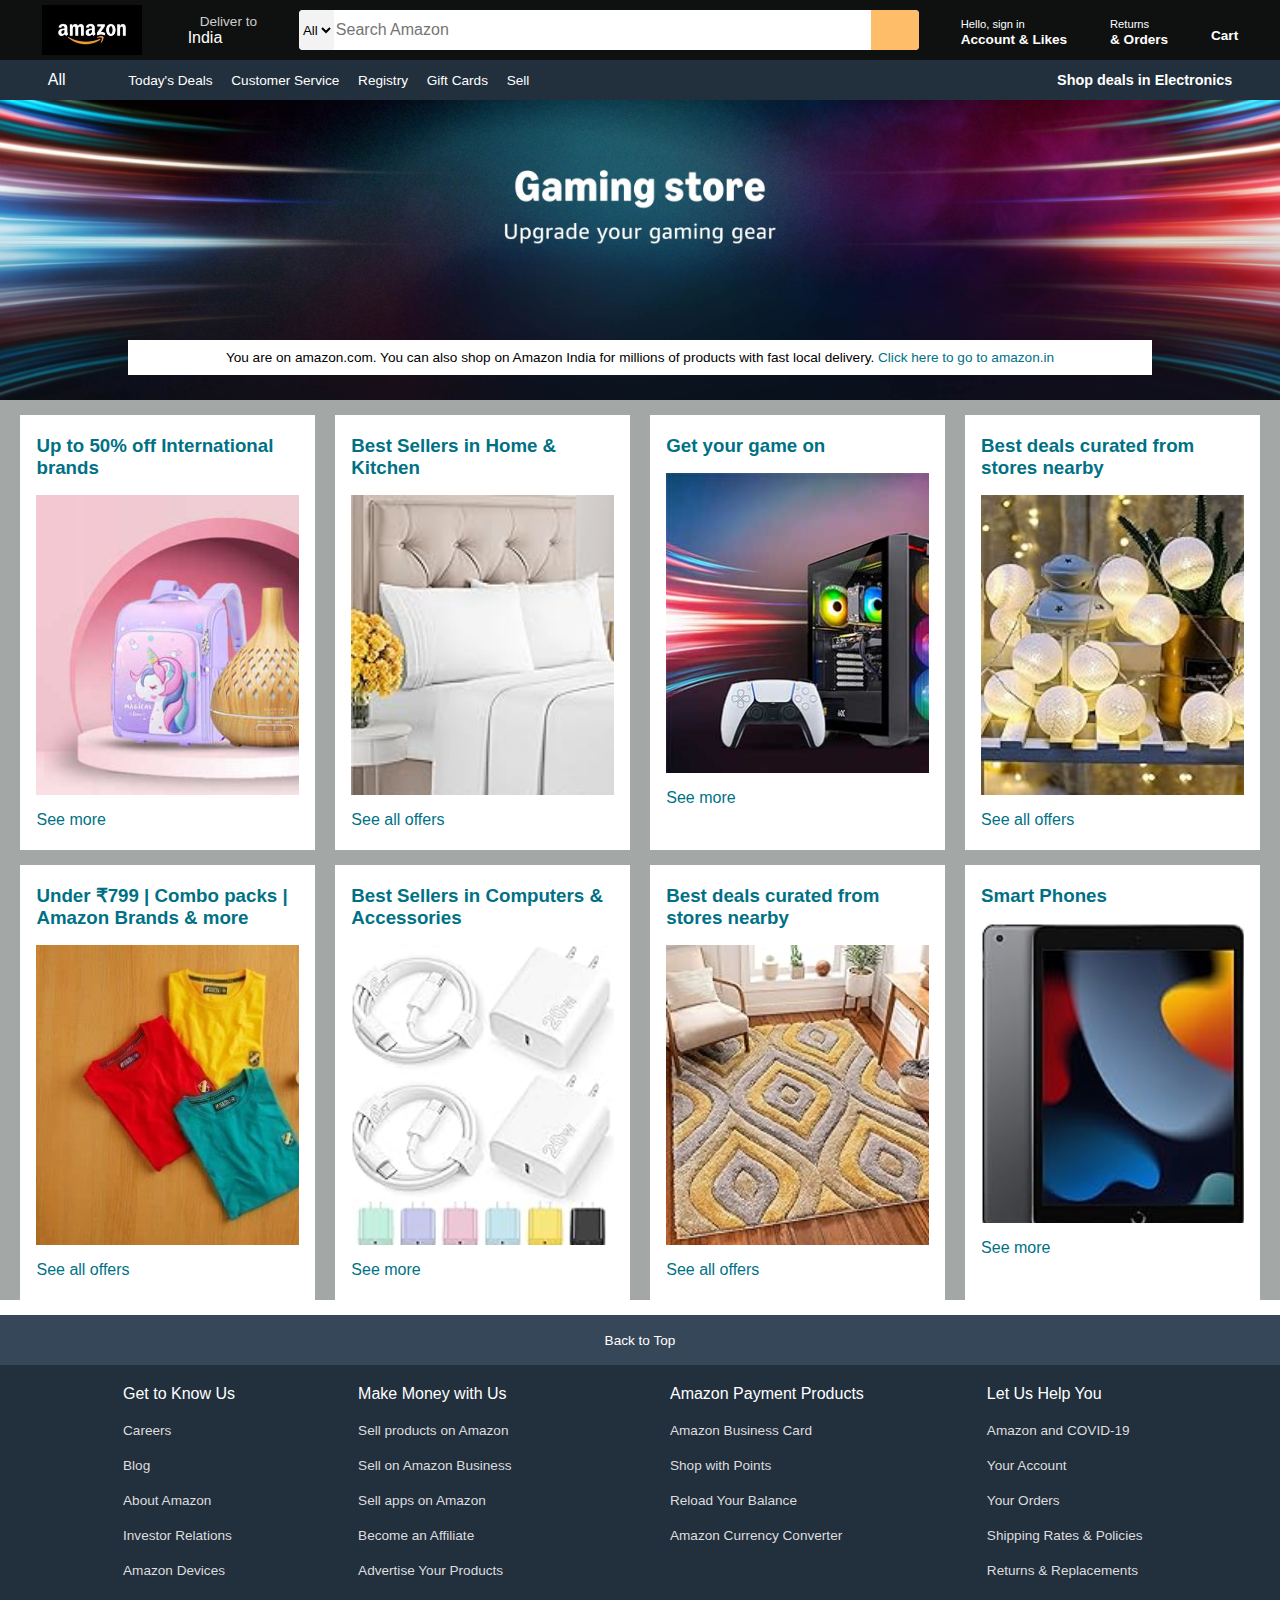
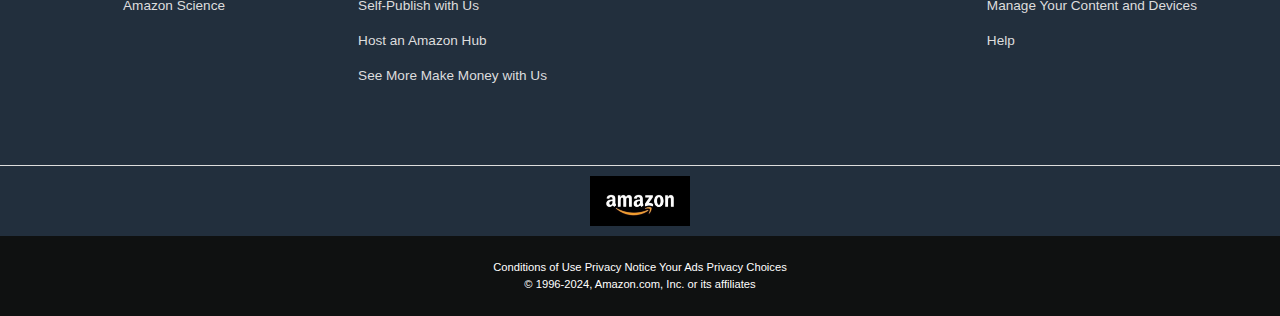
<file: index.html>
<!DOCTYPE html>
<html lang="en">
<head>
    <meta charset="UTF-8">
    <meta name="viewport" content="width=device-width, initial-scale=1.0">
    <title>Amazon</title>
    <link rel="stylesheet" href="https://cdnjs.cloudflare.com/ajax/libs/font-awesome/6.6.0/css/all.min.css" integrity="sha512-Kc323vGBEqzTmouAECnVceyQqyqdsSiqLQISBL29aUW4U/M7pSPA/gEUZQqv1cwx4OnYxTxve5UMg5GT6L4JJg==" crossorigin="anonymous" referrerpolicy="no-referrer" />
    <link rel="stylesheet" href="style.css">

</head>
<body>
    <!-- <i class="fa-sharp fa-regular fa-heart"></i> -->
     <header>
        <div class="navbar">
            <div class="nav-logo border">
                <div class="logo"></div>
            </div>
            <div class="nav-address border">
                <p class="add-first">Deliver to</p>
                <div class="add-icon">
                    <i class="fa-solid fa-location-dot"></i>
                    <p class="add-second">India</p>
                </div>
            </div>

            <div class="nav-search">
                <select class="search-select">
                    <option>All</option>
                </select> 
                <input placeholder="Search Amazon" class="search-input">
                <div class="search-icon">
                    <i class="fa-solid fa-magnifying-glass"></i>
                </div>
            </div>
            <div class="nav-signin border">
                <p><span>Hello, sign in</span></p>
                <p class="nav-second">Account & Likes</p>
            </div>

            <div class="nav-return border">
                <p><span>Returns</span></p>
                <p class="nav-second">& Orders</p>
            </div>

            <div class="nav-cart border">
                <i class="fa-solid fa-cart-shopping"></i>
                Cart
            </div>
        </div>

        <div class="panel">
            <div class="panel-all">
                <i class="fa-solid fa-bars"></i>
                All
            </div>
            <div class="panel-ops">
                <p>Today's Deals</p>
                <p>Customer Service</p>
                <p>Registry</p>
                <p>Gift Cards</p>
                <p>Sell</p>
            </div>
            <div class="panel-deals">
                Shop deals in Electronics
            </div>
        </div>
     </header>

     <div class="game-section">
        <div class="game-msg">
            <p>You are on amazon.com. You can also shop on Amazon India for millions of products with fast local delivery. <a>Click here to go to amazon.in</a></p>
        </div>
     </div>

     <div class="shop-section">
        <div class="box">
            <div class="box-content">
                <h3>Up to 50% off International brands</h3>
                <div class="box-img" style="background-image: url('box1_img.png');"></div>
                <p>See more</p>
            </div>
        </div>
        <div class="box">
                <div class="box-content">
                <h3>Best Sellers in Home & Kitchen</h3>
                <div class="box-img" style="background-image: url('box6_img.png');"></div>
                <p>See all offers</p>
            </div>
        </div>
        <div class="box">
            <div class="box-content">
                <h3>Get your game on</h3>
                <div class="box-img" style="background-image: url('box4_img.png');"></div>
                <p>See more</p>
            </div>
        </div>
        <div class="box">
            <div class="box-content">
                <h3>Best deals curated from stores nearby</h3>
                <div class="box-img" style="background-image: url('box3_img.png');"></div>
                <p>See all offers</p>
            </div>
        </div>
        <div class="box">
            <div class="box-content">
                <h3>Under ₹799 | Combo packs | Amazon Brands & more</h3>
                <div class="box-img" style="background-image: url('box5_img.png');"></div>
                <p>See all offers</p>
            </div>
        </div>
        <div class="box">
            <div class="box-content">
                <h3>Best Sellers in Computers & Accessories</h3>
                <div class="box-img" style="background-image: url('box8_img.png');"></div>
                <p>See more</p>
            </div>
        </div>
        <div class="box">
            <div class="box-content">
                <h3>Best deals curated from stores nearby</h3>
                <div class="box-img" style="background-image: url('box11_img.png');"></div>
                <p>See all offers</p>
            </div>
        </div>
        <div class="box">
            <div class="box-content">
                <h3>Smart Phones</h3>
                <div class="box-img" style="background-image: url('box9_img.png');"></div>
                <p>See more</p>
            </div>
        </div> 
     </div>

     <footer>
        <div class="foot-panel1">
            Back to Top
        </div>

        <div class="foot-panel2">
            <ul>
                <p>Get to Know Us</p>
                <a>Careers</a>
                <a>Blog</a> 
                <a>About Amazon</a>
                <a>Investor Relations</a>
                <a>Amazon Devices</a>
                <a>Amazon Science</a>
            </ul>
            <ul>
                <p>Make Money with Us</p>
                <a>Sell products on Amazon</a>
                <a>Sell on Amazon Business</a> 
                <a>Sell apps on Amazon</a>
                <a>Become an Affiliate</a>
                <a>Advertise Your Products</a>
                <a>Self-Publish with Us</a>
                <a>Host an Amazon Hub</a>
                <a>See More Make Money with Us</a>
            </ul>
            <ul>
                <p>Amazon Payment Products</p>
                <a>Amazon Business Card</a>
                <a>Shop with Points</a>
                <a>Reload Your Balance</a>
                <a>Amazon Currency Converter</a>
            </ul>
            <ul>
                <p>Let Us Help You</p>
                <a>Amazon and COVID-19</a>
                <a>Your Account</a>
                <a>Your Orders</a>
                <a>Shipping Rates & Policies</a>
                <a>Returns & Replacements</a>
                <a>Manage Your Content and Devices</a>
                <a>Help</a>
            </ul>
        </div>

        <div class="foot-panel3">
            <div class="amazon"></div>
        </div>

        <div class="foot-panel4">
            <div class="pages">
                <a>Conditions of Use</a>
                <a>Privacy Notice</a>
                <a>Your Ads Privacy Choices</a>
            </div>
            <div class="copyright">
                © 1996-2024, Amazon.com, Inc. or its affiliates
            </div>
        </div>
     </footer>
</body>
</html>
</file>
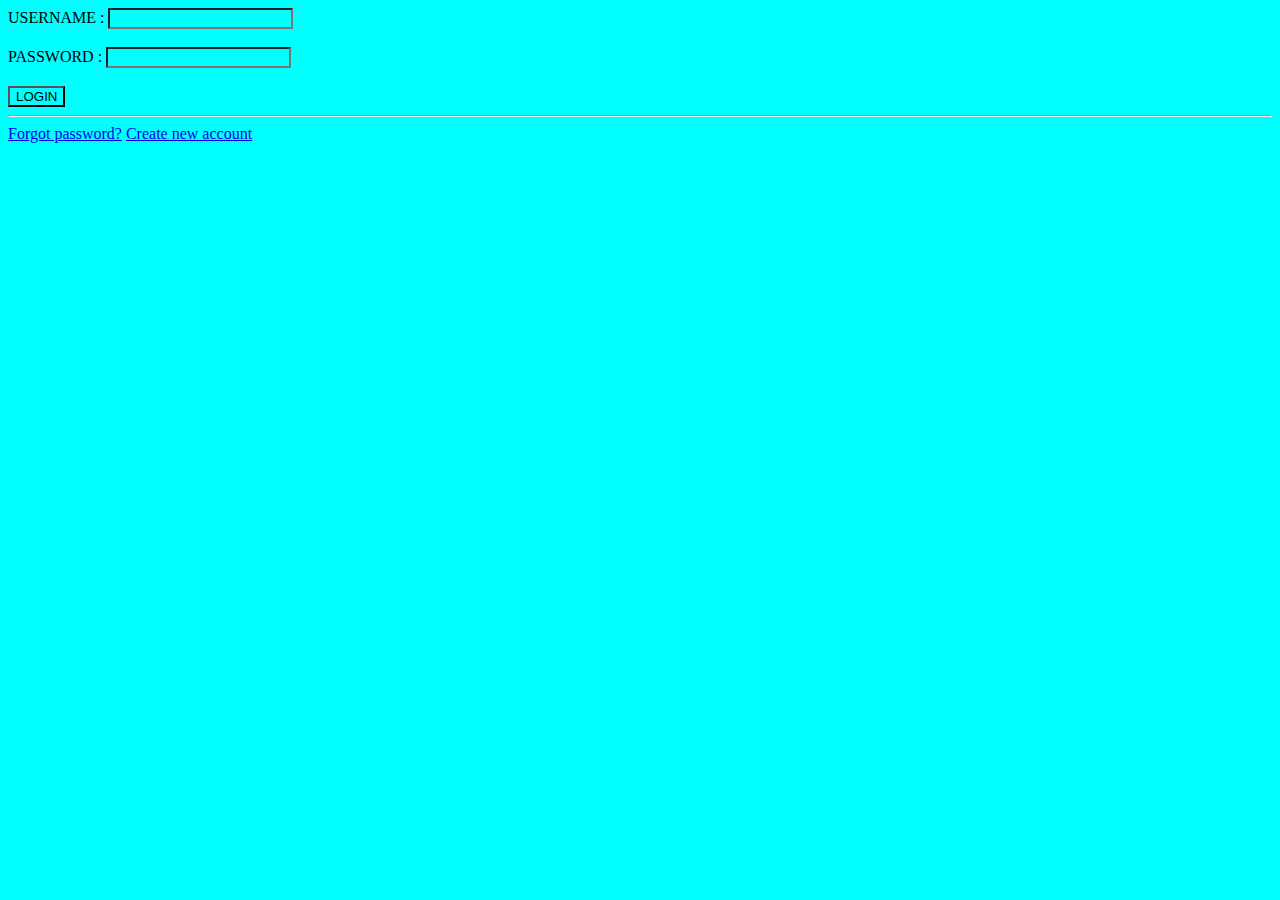
<file: login.html>
<!DOCTYPE html>
<html lang="en">
<head>
    <meta charset="UTF-8">
    <meta name="viewport" content="width=device-width, initial-scale=1.0">
    <title>Login Page</title>
    <style>
        h1{
            color:red;
        }
        *{
            background-color:aqua
        }
        button{
            color: blueviolet;
            background-color: pink;
        }
    </style>
</head>
<body>
    <form action="/index.html">
        <label>USERNAME : </label>
        <input type = "text" name = "username">
        <br><br>
        
        <label>PASSWORD : </label>
        <input type = "password" name = "password">
        <br><br>
        
        <input type="submit" value = "LOGIN">
        <hr>
        <a href = "/resetPassword.html">Forgot password?</a>
        <a href = "/signUp.html">Create new account</a>
    </form>
</body>
</html>
</file>
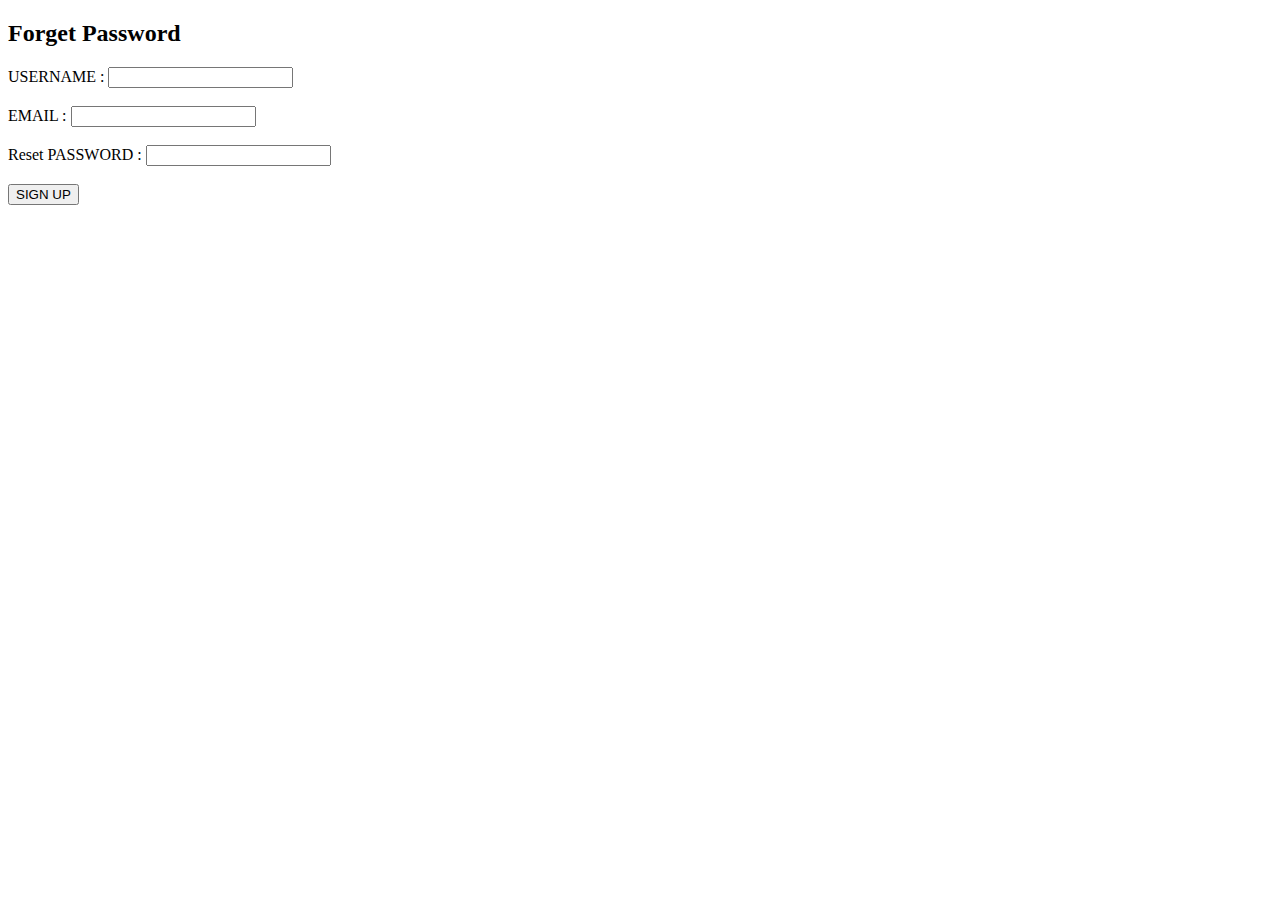
<file: resetPassword.html>
<!DOCTYPE html>
<html lang="en">
<head>
    <meta charset="UTF-8">
    <meta name="viewport" content="width=device-width, initial-scale=1.0">
    <title>Reset Password</title>
</head>
<body>
    <h2>Forget Password</h2>
	<form action="/login.html">
			<label>USERNAME : </label>
			<input type = "text" name = "username">
			<br><br>
			<label>EMAIL : </label>
			<input type = "email" name = "email">
			<br><br>
			<label>Reset PASSWORD : </label>
			<input type = "password" name = "password">
			<br><br>
			<input type="submit" value = "SIGN UP">
		</form>
</body>
</html>
</file>
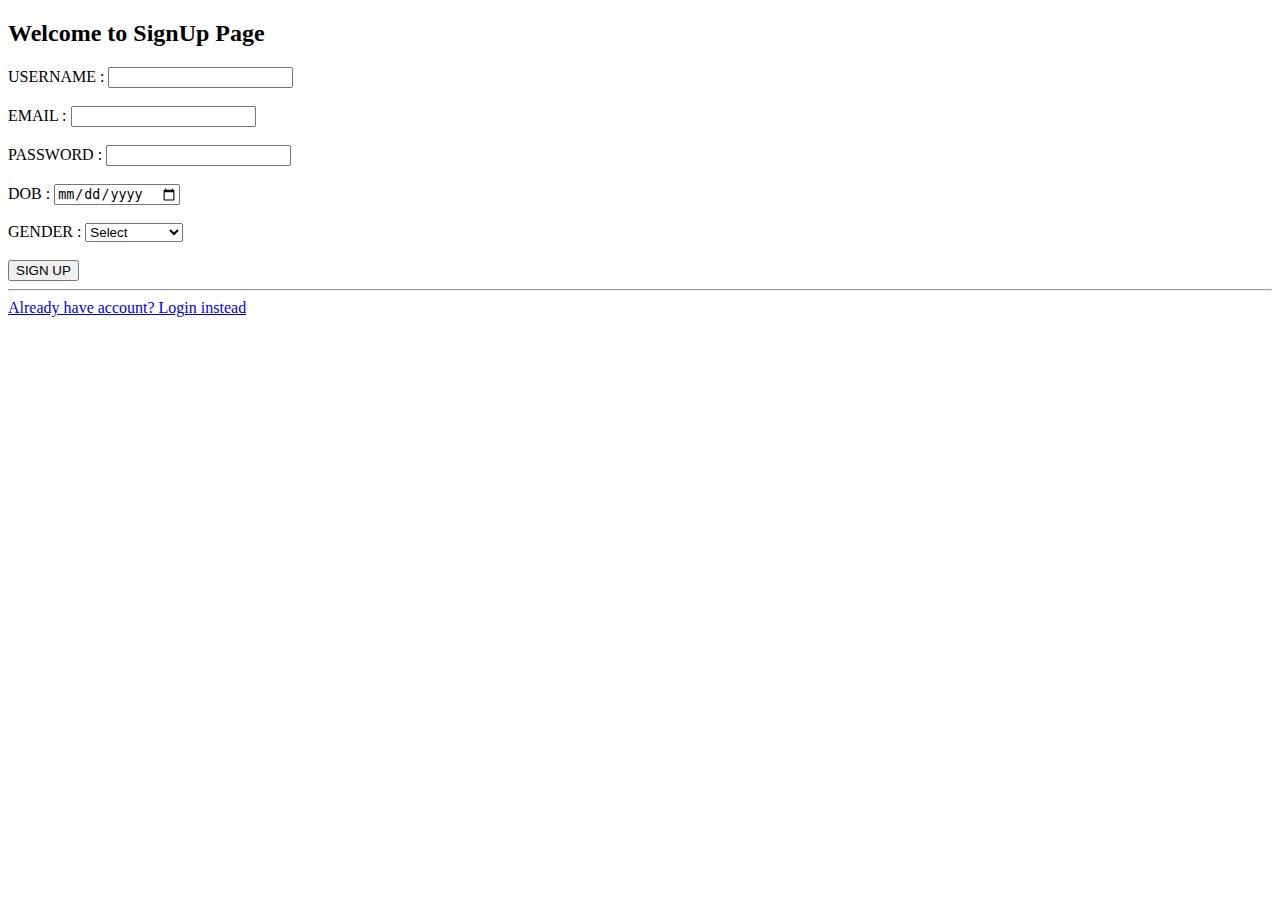
<file: signUp.html>
<!DOCTYPE html>
<html lang="en">
<head>
    <meta charset="UTF-8">
    <meta name="viewport" content="width=device-width, initial-scale=1.0">
    <title>SignUp Page</title>
</head>
<body>
    <h2>Welcome to SignUp Page</h2>
	<form>
			<label>USERNAME : </label>
			<input type = "text" name = "username">
			<br><br>
			<label>EMAIL : </label>
			<input type = "email" name = "email">
			<br><br>
			<label>PASSWORD : </label>
			<input type = "password" name = "password">
			<br><br>
			<label>DOB : </label>
			<input type = "date" name = "dob">
			<br><br>	
			<label for="dropdown">GENDER : </label>
			<select id="dropdown" name="dropdown">
				<option value="option1">Select</option>
		        <option value="option1">Male</option>
		        <option value="option2">Female</option>
		        <option value="option3">Transgender</option>
	    	</select>
			<br><br>
			<input type="submit" value = "SIGN UP">
			<hr>
			<a href = "/login.html">Already have account? Login instead</a>
		</form>
</body>
</html>
</file>
<file: style.css>
*{
    margin: 0;
    font-family: Arial;
    border: border-box;
}

.navbar{
    height: 60px;
    background-color: #0f1111;
    color: white;
    display: flex;
    align-items: center;
    justify-content: space-evenly;
}

.nav-logo{
    height: 50px;
    width: 100px;
}

.logo{
    background-image: url("amazon_logo.png");
    background-size: cover;
    height: 50px;
    width: 100%;
}

.border{
    border: 1.5px solid transparent;
}

.border:hover{
    border: 1.5px solid white;
}

/** box2 **/
.add-first{
    color: #cccccc;
    font-size: 0.85rem;
    margin-left: 15px;
}

.add-second{
    font-size: 1rem;
    margin-left: 3px;
}

.add-icon{
    display: flex;
    align-items: center;
}

/** box3 **/
.nav-search{
    display: flex;
    justify-content: space-evenly;
    background-color: pink;
    width: 620px;
    height: 40px;
    border-radius: 4px;
}

.search-select{
    background-color: #f3f3f3;
    width: 50px;
    text-align: center;
    border-top-left-radius: 4px;
    border-bottom-left-radius: 4px;
    border: none;
}
.search-input{
    width:500%;
    font-size: 1rem;
    border:none;
}

.search-icon{
    width: 45%;
    display: flex;
    justify-content: center;
    align-items: center;
    font-size: 1.2rem;
    background-color: #febd68;
    border-top-right-radius: 4px;
    border-bottom-right-radius: 4px;
    color: #0f1111;
}

.nav-search:hover{
    border: 2px solid orange;
}
/** box4 **/
span{
    font-size: 0.7rem;
}

.nav-second{
    font-size: 0.85rem;
    font-weight: 700;
}

/** box6 **/
.nav-cart i{
    font-size: 30px;
}

.nav-cart{
    font-size: 0.85rem;
    font-weight: 700;
}

/** panel **/
.panel{
    height: 40px;
    background-color: #222f3d;
    display: flex;
    color: white;
    align-items: center;
    justify-content: space-evenly;
}

.panel-ops p{
    display: inline;
    margin-left: 15px;
}
.panel-ops{
    width: 70%;
    font-size: 0.85rem;
}

.panel-deals{
    font-size: 0.9rem;
    font-weight: 700;
}

/** game section **/
.game-section{
    background-image: url("gaming store.png");
    background-size: cover;
    height: 300px;
    display: flex;
    justify-content: center;
    align-items: flex-end;
}

.game-msg{
    background-color: white;
    color: black;
    height: 35px;
    display: flex;
    align-items: center;
    justify-content: center;
    font-size: 0.85rem;
    width: 80%;
    margin-bottom: 25px;
}

.game-msg a{
    color: #007185;
}

/** shop section **/
.shop-section{
    display: flex;
    flex-wrap: wrap;
    justify-content: space-evenly;
    background-color: #a3a8a7;
}
.box{
    /*border: 2px solid black;*/
    height: 400px;
    width: 23%;
    background-color: white;
    padding: 20px 0px 15px;
    margin-top: 15px;
}

.box-img{
    height: 300px;
    background-size: cover;
    margin-top: 1rem;
    margin-bottom: 1rem;
}

.box-content{
    margin-left: 1rem;
    margin-right: 1rem;
}

.box-content{
    color: #007185;
}

/** footer **/
footer{
    margin-top: 15px;
}
.foot-panel1{
    background-color: #37475a;
    color: white;
    height: 50px;
    display: flex;
    justify-content: center;
    align-items: center;
    font-size: 0.85rem;
}

.foot-panel2{
    background-color: #222f3d;
    color: white;
    height: 400px;
    display: flex;
    justify-content: space-evenly;
}

ul{
    margin-top: 20px;
}

ul a{
    display: block;
    font-size: 0.85rem;
    margin-top: 20px;
    color: #dddddd;
}

.foot-panel3{
    background-color: #222f3d;
    color: white;
    border-top: 0.5px solid #dddddd;
    height: 70px;
    display: flex;
    justify-content: center;
    align-items: center;
}

.amazon{
    background-image: url("amazon_logo.png");
    background-size: cover;
    height: 50px;
    width: 100px;
}

.foot-panel4{
    background-color: #0f1111;
    color: white;
    height: 80px;
    font-size: 0.7rem;
    text-align: center;
}

.pages{
    padding-top: 25px;
}

.copyright{
    padding-top: 5px;
}

/** 264 lines in css 
    195 lines in index
    Amazon wibsite is prepared
**/
</file>
